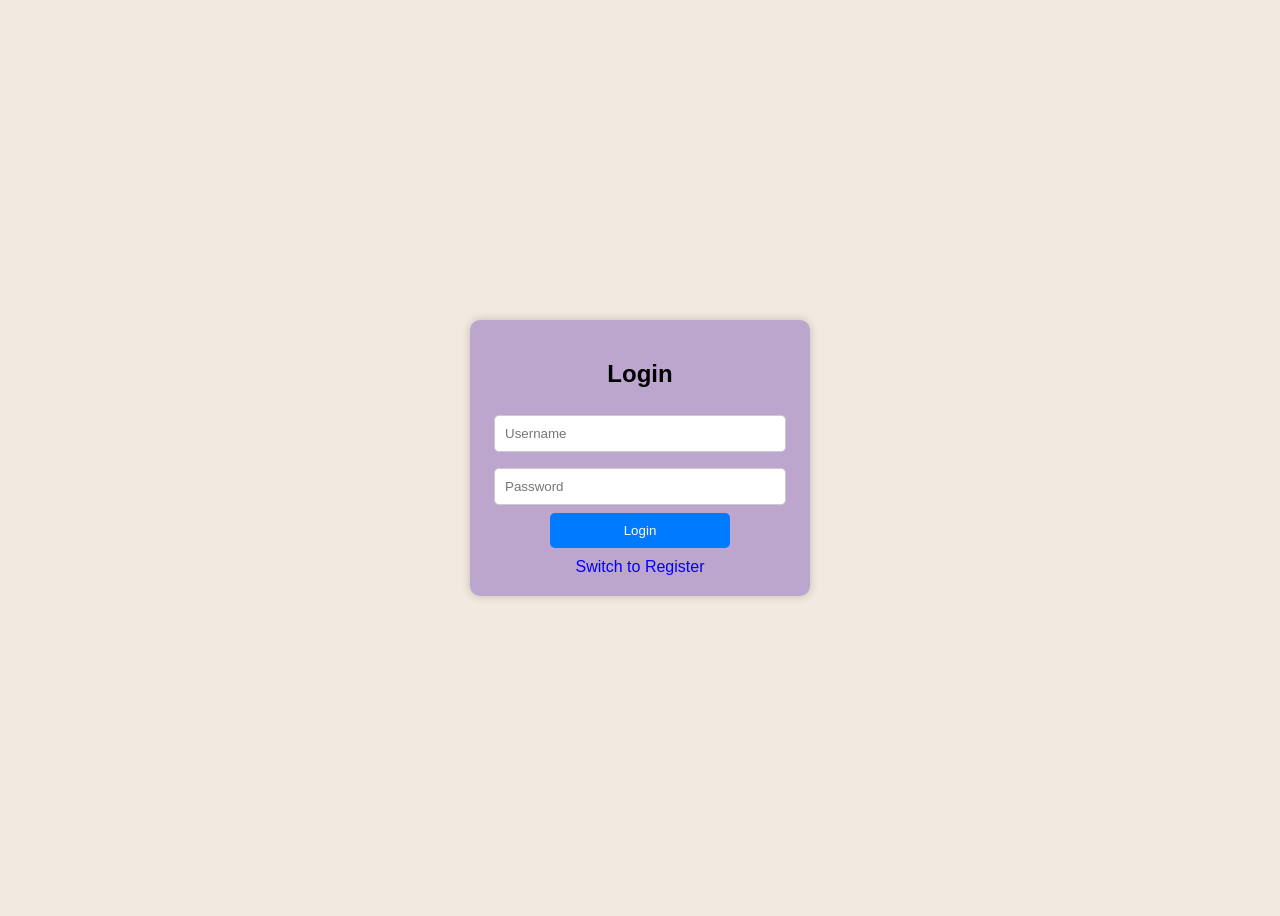
<file: index.html>
<!DOCTYPE html>
<html lang="en">
<head>
    <meta charset="UTF-8">
    <title>OFOR</title>
    <link rel="stylesheet" href="style.css">
        
</head>
<body>

<div class="container">
    <h2 id="formTitle">Login</h2>

    <form id="loginForm" onsubmit="goToSample(event)">
        <input type="text" placeholder="Username" required>
        <input type="password" placeholder="Password" required>
        <button type="submit">Login</button>
    </form>

    <form id="registerForm" style="display:none;">
        <input type="text" placeholder="Username" required>
        <input type="email" placeholder="Email" required>
        <input type="password" placeholder="Password" required>
        <button type="submit">Register</button>
    </form>

    <div class="toggle" onclick="toggleForm()">Switch to Register</div>
</div>

<script src="script.js"></script>

</body>
</html>
</file>
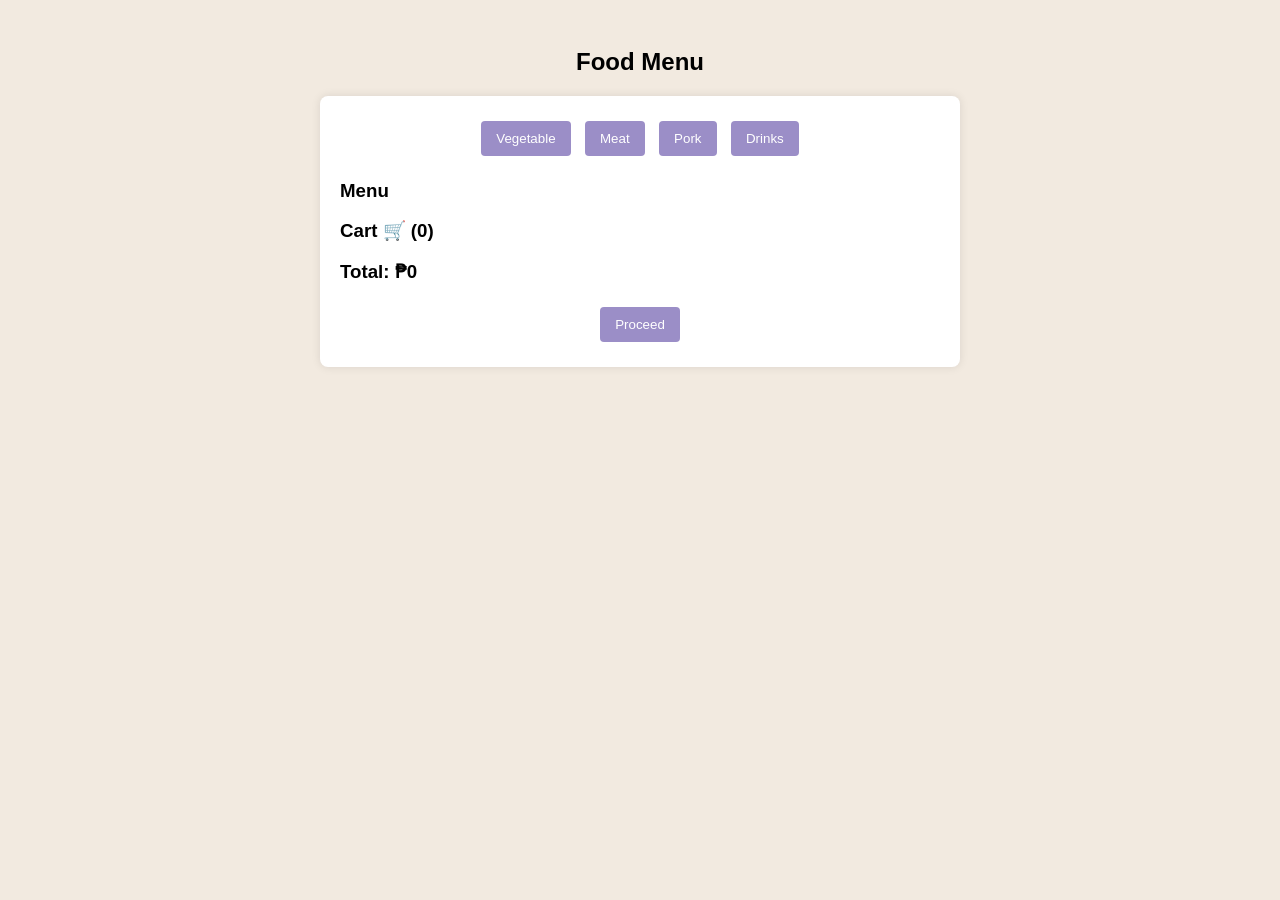
<file: FO.html>
<!DOCTYPE html>
<html>
<head>
    <title>Food Menu</title>
    <style>
        body {
            font-family: Arial, sans-serif;
            background-color: #F2EAE0;
            padding: 20px;
        }
        div.container {
            max-width: 600px;
            margin: auto;
            background-color: #fff;
            padding: 20px;
            border-radius: 8px;
            box-shadow: 0 0 10px rgba(0,0,0,0.1);
            
        }
        .category-buttons{
            text-align: center;
        }
        .proceed-btn {
            display: block;
            margin: 20px auto 0;
        }
        h2 {
            text-align: center;
        }
        .category-buttons button,
        #proceedBtn {
            margin: 5px;
            padding: 10px 15px;
            background-color: #9B8EC7;
            color: white;
            border: none;
            border-radius: 4px;
            cursor: pointer;
        }
        .category-buttons button:hover,
        #proceedBtn:hover {
            background-color: #BDA6CE;
        }
        ul {
            list-style-type: none;
            padding: 0;
        }
        li {
            margin: 5px 0;
        }
        #menuList li button {
            margin-left: 10px;
            padding: 3px 8px;
            font-size: 0.9em;
        }
    </style>
</head>
<body>

<h2>Food Menu</h2>
<div class="container">
    <div class="category-buttons">
        <button onclick="showMenu('vegetable')">Vegetable</button>
        <button onclick="showMenu('meat')">Meat</button>
        <button onclick="showMenu('pork')">Pork</button>
        <button onclick="showMenu('drinks')">Drinks</button>
    </div>

    <h3>Menu</h3>
    <ul id="menuList"></ul>

    <h3>Cart 🛒 (<span id="cartCount">0</span>)</h3>
    <ul id="cartList"></ul>

    <h3>Total: ₱<span id="total">0</span></h3>
    <div class="category-buttons">
        <button id="proceedBtn" onclick="proceed()">Proceed</button>
    </div>
</div>

<script>
const menu = [
    { name: "Salad", category: "vegetable", price: 50 },
    { name: "Grilled Veggies", category: "vegetable", price: 70 },

    { name: "Chicken", category: "meat", price: 120 },
    { name: "Beef", category: "meat", price: 150 },

    { name: "Pork Adobo", category: "pork", price: 130 },
    { name: "Pork BBQ", category: "pork", price: 110 },

    { name: "Water", category: "drinks", price: 20 },
    { name: "Soda", category: "drinks", price: 35 },
    { name: "Juice", category: "drinks", price: 40 }
];

let cart = [];

function showMenu(category) {
    const list = document.getElementById("menuList");
    list.innerHTML = "";

    menu.forEach(item => {
        if (item.category === category) {
            const li = document.createElement("li");

            li.innerHTML = `
                ${item.name} - ₱${item.price}
                <button onclick="addToCart('${item.name}')">Add</button>
            `;

            list.appendChild(li);
        }
    });
}

function addToCart(itemName) {
    const item = menu.find(m => m.name === itemName);
    cart.push(item);
    updateCart();
}

function updateCart() {
    const cartList = document.getElementById("cartList");
    const cartCount = document.getElementById("cartCount");
    const total = document.getElementById("total");

    cartList.innerHTML = "";
    let sum = 0;

    cart.forEach(item => {
        const li = document.createElement("li");
        li.textContent = `${item.name} - ₱${item.price}`;
        cartList.appendChild(li);
        sum += item.price;
    });

    cartCount.textContent = cart.length;
    total.textContent = sum;
}

function proceed() {
    if (cart.length === 0) {
        alert("Your cart is empty!");
        return;
    }

    window.location.href = "try.html";
}
</script>

</body>
</html>
</file>
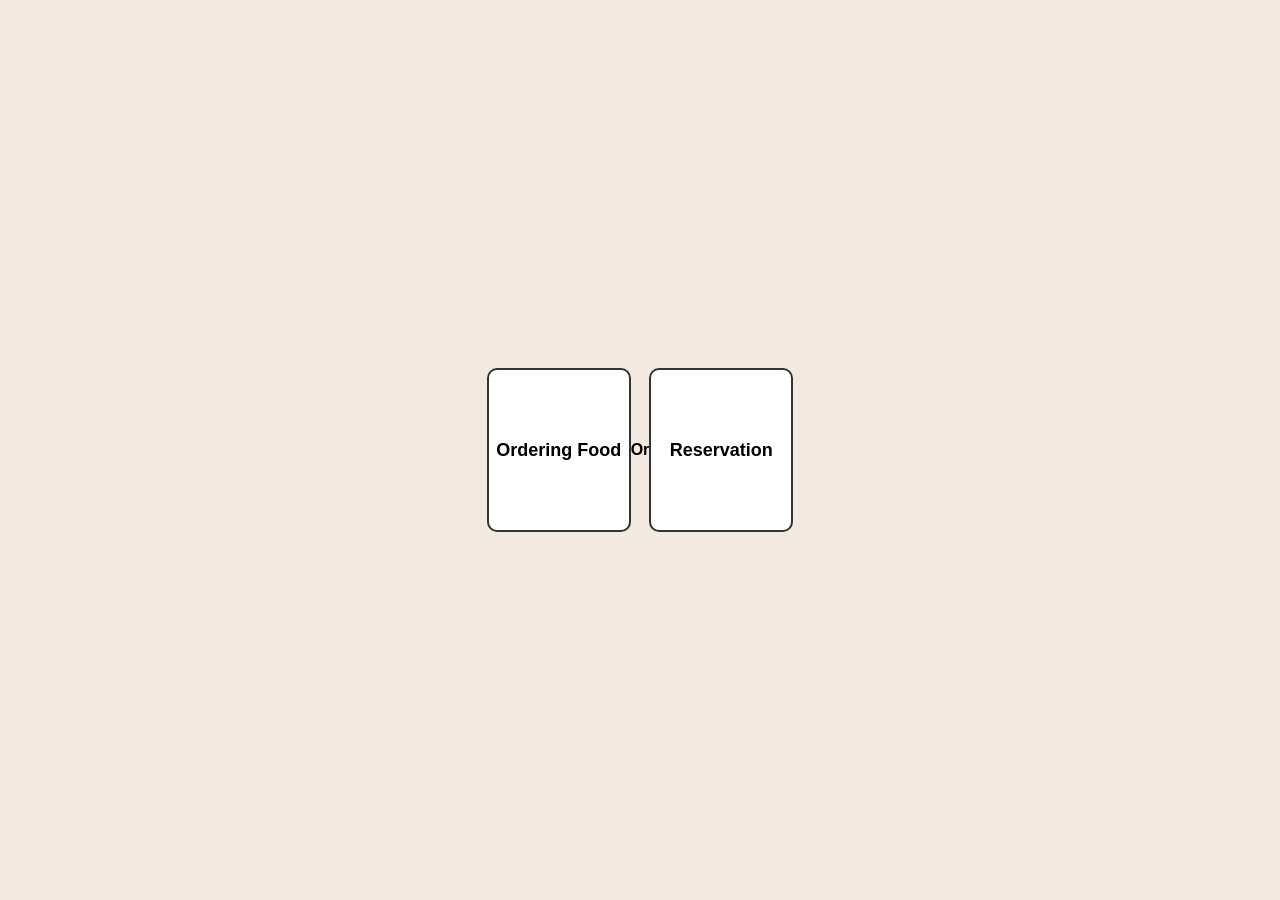
<file: selecting.html>
<!DOCTYPE html>
<html lang="en">
<head>
<meta charset="UTF-8">
<title>selection</title>
    <style>
        body {
            margin: 0;
            font-family: Arial, sans-serif;
            display: flex;
            justify-content: center;
            align-items: center;
            height: 100vh;
            background-color: #F2EAE0;
        }

        .container {
            display: flex;
            align-items: center;
        }

        .box {
            width: 140px;
            height: 160px;
            border: 2px solid #333;
            border-radius: 10px;
            display: flex;
            justify-content: center;
            align-items: center;
            font-size: 18px;
            font-weight: bold;
            cursor: pointer;
            background: #fff;
            transition: transform 0.2s, box-shadow 0.2s;
        }

        .or {
            margin: 0px;
            font-weight: bold;
        }
        .box:hover {
            transform: scale(1.05);
            box-shadow: 0 4px 8px rgba(0,0,0,0.2);
            background-color: #B4D3D9;
        }
    </style>
</head>
<body>

<div class="container">
    <div class="box" onclick="clickBox('Ordering Food')">Ordering Food</div>
    <div class="or">Or</div>
    <div class="box" onclick="clickBox('Reservation')">Reservation</div>
</div>

<script>
function clickBox(option) {
    if (option === 'Ordering Food') {
        window.location.href = "FO.html";
    } else if (option === 'Reservation') {
        window.location.href = "reservation.html";
    }
}
</script>

</body>
</html>
</file>
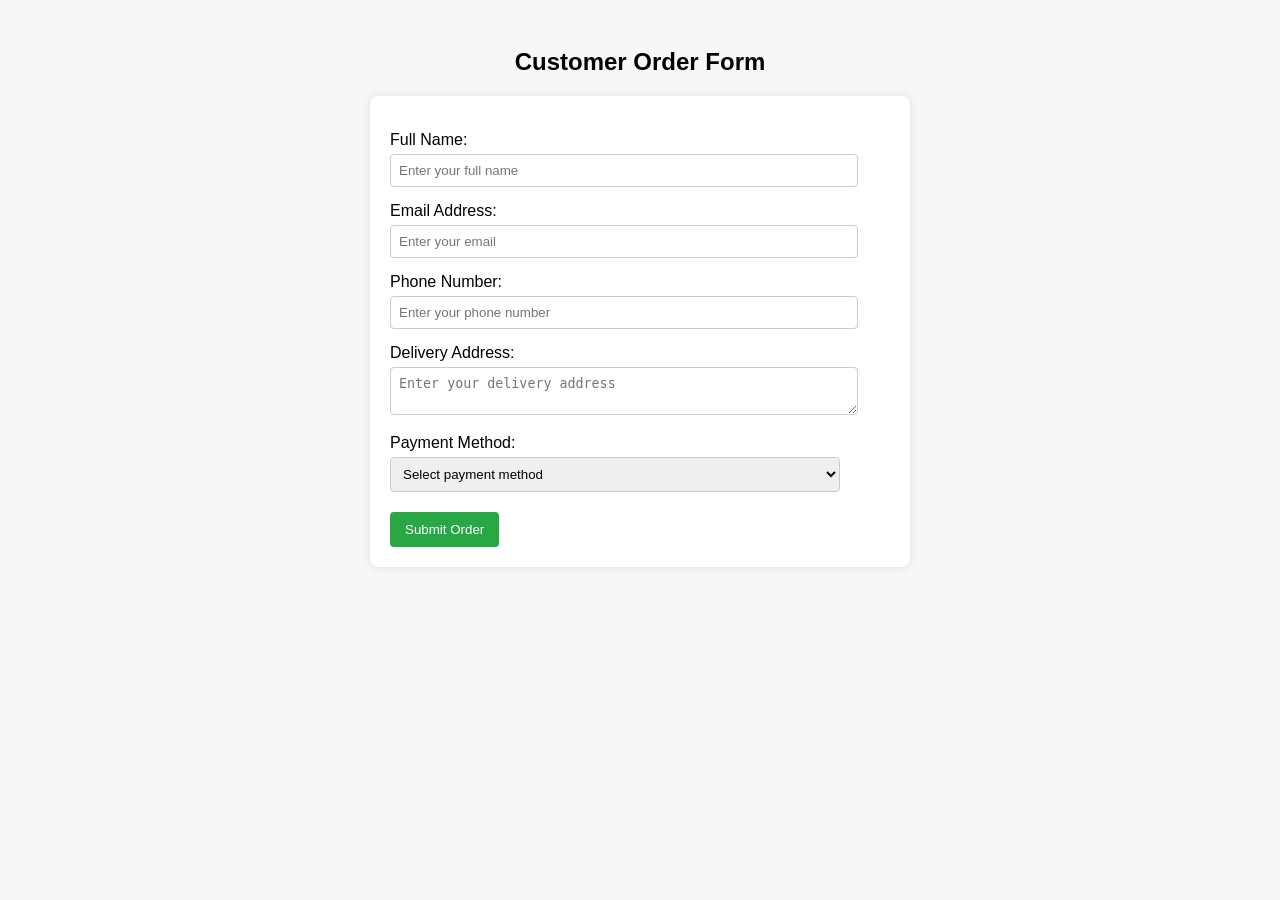
<file: try.html>
<!DOCTYPE html>
<html lang="en">
<head>
<meta charset="UTF-8">
<meta name="viewport" content="width=device-width, initial-scale=1.0">
<title>Customer Order Form</title>
<style>
  body {
    font-family: Arial, sans-serif;
    background-color: #f7f7f7;
    padding: 20px;
  }
  h2 {
    text-align: center;
  }
  form {
    background-color: #fff;
    padding: 20px;
    border-radius: 8px;
    max-width: 500px;
    margin: auto;
    box-shadow: 0 0 10px rgba(0,0,0,0.1);
  }
  label {
    display: block;
    margin-top: 15px;
  }
  input, textarea, select {
    width: 90%;
    padding: 8px;
    margin-top: 5px;
    border-radius: 4px;
    border: 1px solid #ccc;
  }
  button {
    margin-top: 20px;
    padding: 10px 15px;
    background-color: #28a745;
    color: white;
    border: none;
    border-radius: 4px;
    cursor: pointer;
  }
  button:hover {
    background-color: #218838;
  }
  .error {
    color: red;
    font-size: 0.9em;
  }
</style>
</head>
<body>

<h2>Customer Order Form</h2>

<form id="orderForm">
  <label>Full Name:</label>
  <input type="text" id="name" placeholder="Enter your full name">
  <span class="error" id="nameError"></span>

  <label>Email Address:</label>
  <input type="email" id="email" placeholder="Enter your email">
  <span class="error" id="emailError"></span>

  <label>Phone Number:</label>
  <input type="text" id="phone" placeholder="Enter your phone number">
  <span class="error" id="phoneError"></span>

  <label>Delivery Address:</label>
  <textarea id="address" placeholder="Enter your delivery address"></textarea>
  <span class="error" id="addressError"></span>

  <label>Payment Method:</label>
  <select id="payment">
    <option value="">Select payment method</option>
    <option value="COD">Cash on Delivery</option>
    <option value="Card">Gcash</option>
  </select>
  <span class="error" id="paymentError"></span>

  <button type="submit">Submit Order</button>
</form>

<script>
document.getElementById('orderForm').addEventListener('submit', function(event) {
  event.preventDefault();

  // Clear previous errors
  document.querySelectorAll('.error').forEach(el => el.textContent = '');

  let isValid = true;

  // Validate fields
  if (!document.getElementById('name').value.trim()) {
    document.getElementById('nameError').textContent = 'Full Name is required';
    isValid = false;
  }

  const email = document.getElementById('email').value.trim();
  if (!email) {
    document.getElementById('emailError').textContent = 'Email is required';
    isValid = false;
  } else if (!/\S+@\S+\.\S+/.test(email)) {
    document.getElementById('emailError').textContent = 'Invalid email format';
    isValid = false;
  }

  if (!document.getElementById('phone').value.trim()) {
    document.getElementById('phoneError').textContent = 'Phone Number is required';
    isValid = false;
  }

  if (!document.getElementById('address').value.trim()) {
    document.getElementById('addressError').textContent = 'Address is required';
    isValid = false;
  }

  if (!document.getElementById('payment').value) {
    document.getElementById('paymentError').textContent = 'Select a payment method';
    isValid = false;
  }

  if (isValid) {
    alert('Order submitted successfully!');
    // Here you can send the form data to your server
    document.getElementById('orderForm').reset();
  }
});
</script>

</body>
</html>
</file>
<file: style.css>
body { font-family: Arial, sans-serif; 
          background: #F2EAE0; 
          display: flex; 
          justify-content: center; 
          align-items: center; height: 100vh; 
        }
        .container {
            background: #BDA6CE;
            padding: 20px;
            width: 300px;
            border-radius: 10px;
            box-shadow: 0 0 10px rgba(0,0,0,0.2);
            text-align: center;
        }

        form {
            display: flex;
            flex-direction: column;
            align-items: center;
        }

        input {
            width: 90%;
            padding: 10px;
            margin: 8px 0;
            border-radius: 5px;
            border: 1px solid #ccc;
        }

        button {
            width: 60%;
            padding: 10px;
            background: #007BFF;
            color: white;
            border: none;
            border-radius: 5px;
            cursor: pointer;
        }

        h2 {
            text-align: center;
        }

        button:hover {
            background: #0056b3;
        }

        .toggle {
            text-align: center;
            margin-top: 10px;
            cursor: pointer;
            color: blue;
        }
</file>
